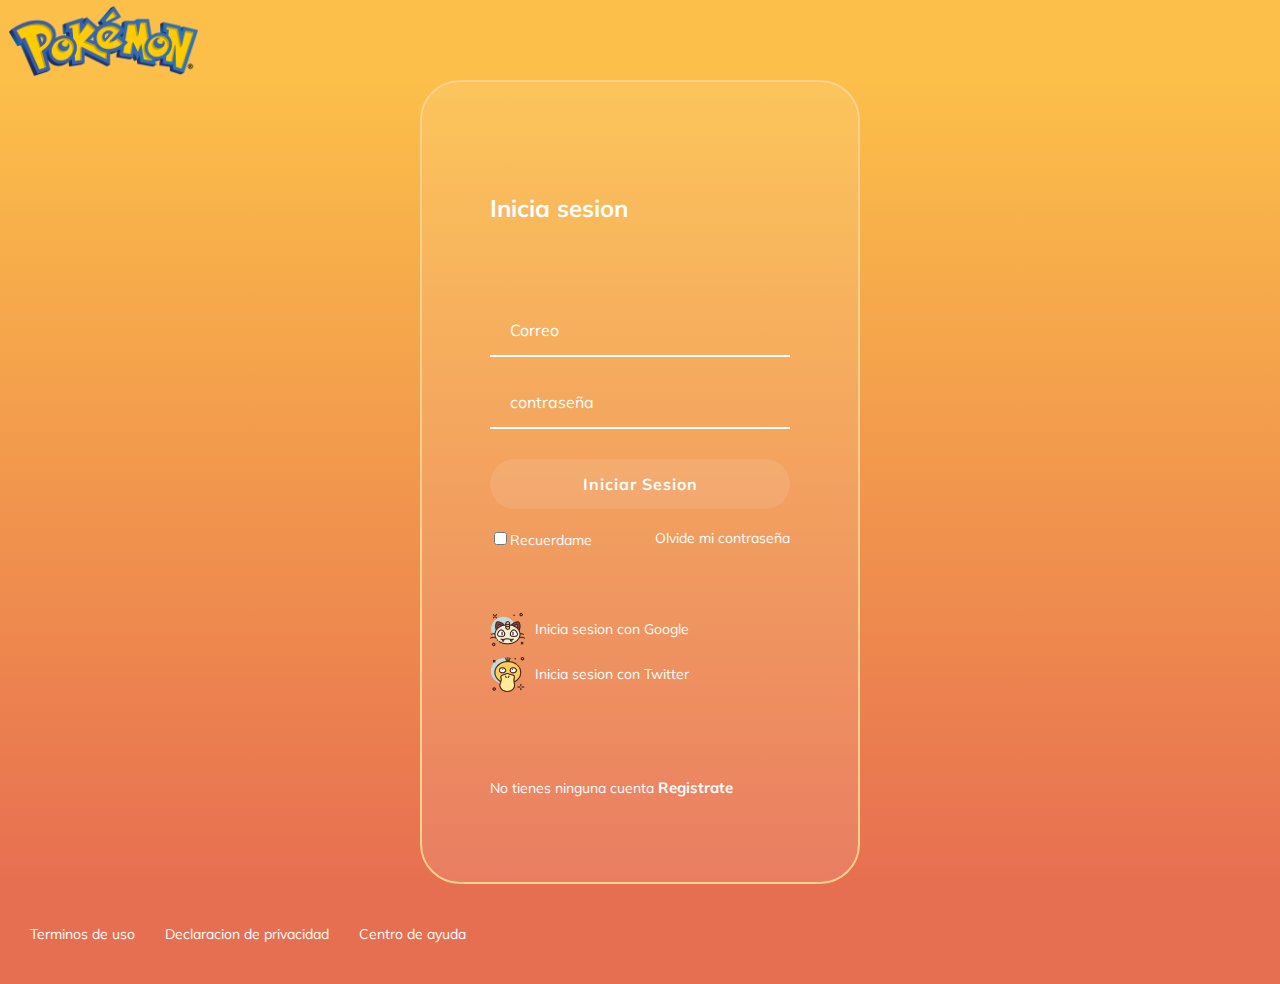
<file: login.html>
<!DOCTYPE html>
<html lang="en">
<head>
  <meta charset="UTF-8">
  <meta name="viewport" content="width=device-width, initial-scale=1.0">
  <!-- Font -->
  <link href="https://fonts.googleapis.com/css2?family=Muli:wght@200&display=swap" rel="stylesheet">
  <!-- Styles -->
  <link rel="stylesheet" href="./styles/isstyles.css">
  <!-- Title -->
  <title>Login</title>
</head>

<body>
  <header class="header">
    <img class="header__img" src="images/header-logo.png" alt="">
  </header>
  <section class="login">
    <section class="login__container">
      <h2>Inicia sesion</h2>
      <form class="login__container--form">
        <input class="input" type="text" placeholder="Correo">
        <input class="input" type="password" placeholder="contraseña">
        <button class="button">Iniciar Sesion</button>
        <div class="login__container--remember">
          <label>
            <input type="checkbox" id="cbox1" value="checkbos">Recuerdame
          </label>
          <a href="/">Olvide mi contraseña</a>
        </div>
      </form>
      <section class="login__container--social-media">
        <div><img src="images/avatar1.png" alt="mew">Inicia sesion con Google</div>
        <div><img src="images/avatar2.png" alt="pato">Inicia sesion con Twitter</div>
      </section>
      <p class="login__container--register">No tienes ninguna cuenta <a href="/">Registrate</a></p>
    </section>
  </section>
  <footer class="footer">
    <a href="/">Terminos de uso</a>
    <a href="/">Declaracion de privacidad</a>
    <a href="/">Centro de ayuda</a>
  </footer>
</body>
</html>
</file>
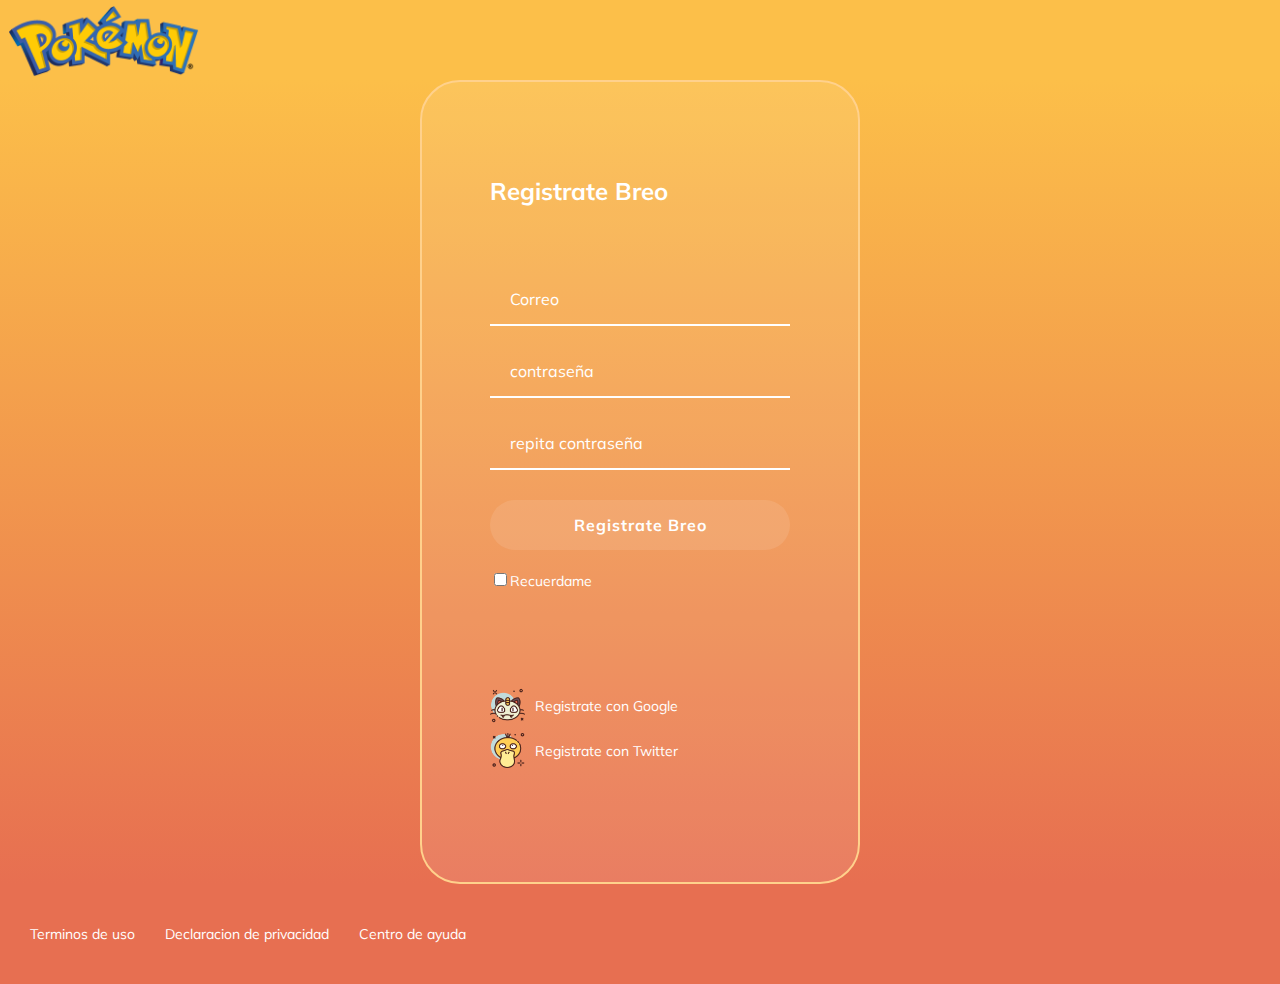
<file: register.html>
<!DOCTYPE html>
<html lang="en">
<head>
  <meta charset="UTF-8">
  <meta name="viewport" content="width=device-width, initial-scale=1.0">
  <!-- Font -->
  <link href="https://fonts.googleapis.com/css2?family=Muli:wght@200&display=swap" rel="stylesheet">
  <!-- Styles -->
  <link rel="stylesheet" href="./styles/rstyles.css">
  <!-- Title -->
  <title>register</title>
</head>

<body>
  <header class="header">
    <img class="header__img" src="images/header-logo.png" alt="">
  </header>
  <section class="register">
    <section class="register__container">
      <h2>Registrate Breo</h2>
      <form class="register__container--form">
        <input class="input" type="text" placeholder="Correo">
        <input class="input" type="password" placeholder="contraseña">
        <input class="input" type="password" placeholder="repita contraseña">
        <button class="button">Registrate Breo</button>
        <div class="register__container--remember">
          <label>
            <input type="checkbox" id="cbox1" value="checkbos">Recuerdame
          </label>
        </div>
      </form>
      <section class="register__container--social-media">
        <div><img src="images/avatar1.png" alt="mew">Registrate con Google</div>
        <div><img src="images/avatar2.png" alt="pato">Registrate con Twitter</div>
      </section>
    </section>
  </section>
  <footer class="footer">
    <a href="/">Terminos de uso</a>
    <a href="/">Declaracion de privacidad</a>
    <a href="/">Centro de ayuda</a>
  </footer>
</body>
</html>
</file>
<file: styles/isstyles.css>
body {
  margin: 0;
  font-family: 'Muli', sans-serif;
}
.header {
  background-color: #fcbf49;
  width: 100%; /*Para que valla de inico a fin*/
  height: 80px;
  display: flex;
  justify-content: space-between;
  align-items: center;
}
.header__img {
  width: 190px;
  margin-top: 3px;
  margin-left: 9px;
}

.login {
  background: linear-gradient(#fcbf49, #e76f51);
  display: flex;
  align-items: center;
  justify-content: center;
  flex-direction: column;
  padding: 0px 30px;
  min-height: calc(100vh - 200px);
}
.login__container {
  background-color: rgba(255, 255, 255, 0.1);
  border: 2px solid rgb(255, 209, 140);
  border-radius: 40px;
  color: white;
  padding: 60px 68px 40px;
  min-height: 700px;
  width: 300px;
  display: flex;
  justify-content: space-around;
  flex-direction: column;
}
.login__container--form {
  display: flex;
  flex-direction: column;
}
.login__container--form label { 
  font-size: 14px;
}
.login__container--remember {
  color: white;
  display: flex;
  justify-content: space-between;
  margin-top: 10px;
}
.login__container--remember a{
  color: white;
  font-size: 14px;
  text-decoration: none;
}
.login__container--remember a:hover {
  text-decoration: underline;
}
.login__container--social-media > div {
  display: flex;
  align-items: center; 
  font-size: 14px;
  margin-bottom: 10px;
}

.login__container--social-media > div > img{
  width: 35px;
  height: 35px;
  margin-right: 10px;
}
.login__container--register{
  font-size: 14px;
}
.login__container--register a {
  color: white;
  font-weight: bold;
  font-size: 15px;
  text-decoration: none;
}
.login__container--register a:hover {
  text-decoration: underline;

}
.input {
  background-color: transparent;
  border-left: 0px ;
  border-right: 0px;
  border-top: 0px;
  border-bottom: 2px solid white;
  font-size:16px ;
  font-family: 'Muli', sans-serif;
  margin-bottom: 20px;
  padding:0px 20px ;
  outline: none;
  height: 50px;
}
::placeholder{
  color: white;
}
.button {
  background-color: rgba(255, 255, 255, 0.1);
  border: none;
  border-radius: 25px;
  color: white;
  cursor: pointer;
  font-size: 16px;
  font-weight: bold;
  font-family: 'Muli', sans-serif;
  outline: none;
  height: 50px;
  letter-spacing: 1px;
  margin: 10px 0px;
}
.footer {
  background-color: #e76f51;
  display: flex;
  align-items: center;
  height: 100px;
  width: 100%;
}
.footer a{
  color: white;
  cursor: pointer;
  font-size: 14px;
  padding-left: 30px;
  text-decoration: none;
}
.footer a:hover {
  text-decoration: underline;
}

@media only screen and (max-width: 600px) {
  .login__container {
    background-color: transparent;
    border: none;
    padding: 0px;
    width: 100%;
  }
  .footer {
    align-items: flex-start;
    flex-direction: column;
    justify-content: space-around ;
    padding: 10px 0px;
  }
}
</file>
<file: styles/rstyles.css>
body {
  margin: 0;
  font-family: 'Muli', sans-serif;
}
.header {
  background-color: #fcbf49;
  width: 100%; /*Para que valla de inico a fin*/
  height: 80px;
  display: flex;
  justify-content: space-between;
  align-items: center;
}
.header__img {
  width: 190px;
  margin-top: 3px;
  margin-left: 9px;
}

.register {
  background: linear-gradient(#fcbf49, #e76f51);
  display: flex;
  align-items: center;
  justify-content: center;
  flex-direction: column;
  padding: 0px 30px;
  min-height: calc(100vh - 200px);
}
.register__container {
  background-color: rgba(255, 255, 255, 0.1);
  border: 2px solid rgb(255, 209, 140);
  border-radius: 40px;
  color: white;
  padding: 60px 68px 40px;
  min-height: 700px;
  width: 300px;
  display: flex;
  justify-content: space-around;
  flex-direction: column;
}
.register__container h2 {
  margin: 0px;
}
.register__container--form {
  display: flex;
  flex-direction: column;
}
.register__container--form label { 
  font-size: 14px;
}
.register__container--remember {
  color: white;
  display: flex;
  justify-content: space-between;
  margin-top: 10px;
}
.register__container--remember a{
  color: white;
  font-size: 14px;
  text-decoration: none;
}
.register__container--remember a:hover {
  text-decoration: underline;
}
.register__container--social-media {
  margin: 30px 0px;
}
.register__container--social-media > div {
  display: flex;
  align-items: center; 
  font-size: 14px;
  margin-bottom: 10px;
}

.register__container--social-media > div > img{
  width: 35px;
  height: 35px;
  margin-right: 10px;
}

.input {
  background-color: transparent;
  border-left: 0px ;
  border-right: 0px;
  border-top: 0px;
  border-bottom: 2px solid white;
  font-size:16px ;
  font-family: 'Muli', sans-serif;
  margin-bottom: 20px;
  padding:0px 20px ;
  outline: none;
  height: 50px;
}
::placeholder{
  color: white;
}
.button {
  background-color: rgba(255, 255, 255, 0.1);
  border: none;
  border-radius: 25px;
  color: white;
  cursor: pointer;
  font-size: 16px;
  font-weight: bold;
  font-family: 'Muli', sans-serif;
  outline: none;
  height: 50px;
  letter-spacing: 1px;
  margin: 10px 0px;
}
.footer {
  background-color: #e76f51;
  display: flex;
  align-items: center;
  height: 100px;
  width: 100%;
}
.footer a{
  color: white;
  cursor: pointer;
  font-size: 14px;
  padding-left: 30px;
  text-decoration: none;
}
.footer a:hover {
  text-decoration: underline;
}
@media only screen and (max-width: 600px) {
  .register__container {
    background-color: transparent;
    border: none;
    padding: 0px;
    width: 100%;
  }
  .register__container h2 {
    margin: 0px;
    padding-top: 40px;
  }
  .footer {
    align-items: flex-start;
    flex-direction: column;
    justify-content: space-around ;
    padding: 10px 0px;
  }
}
</file>
